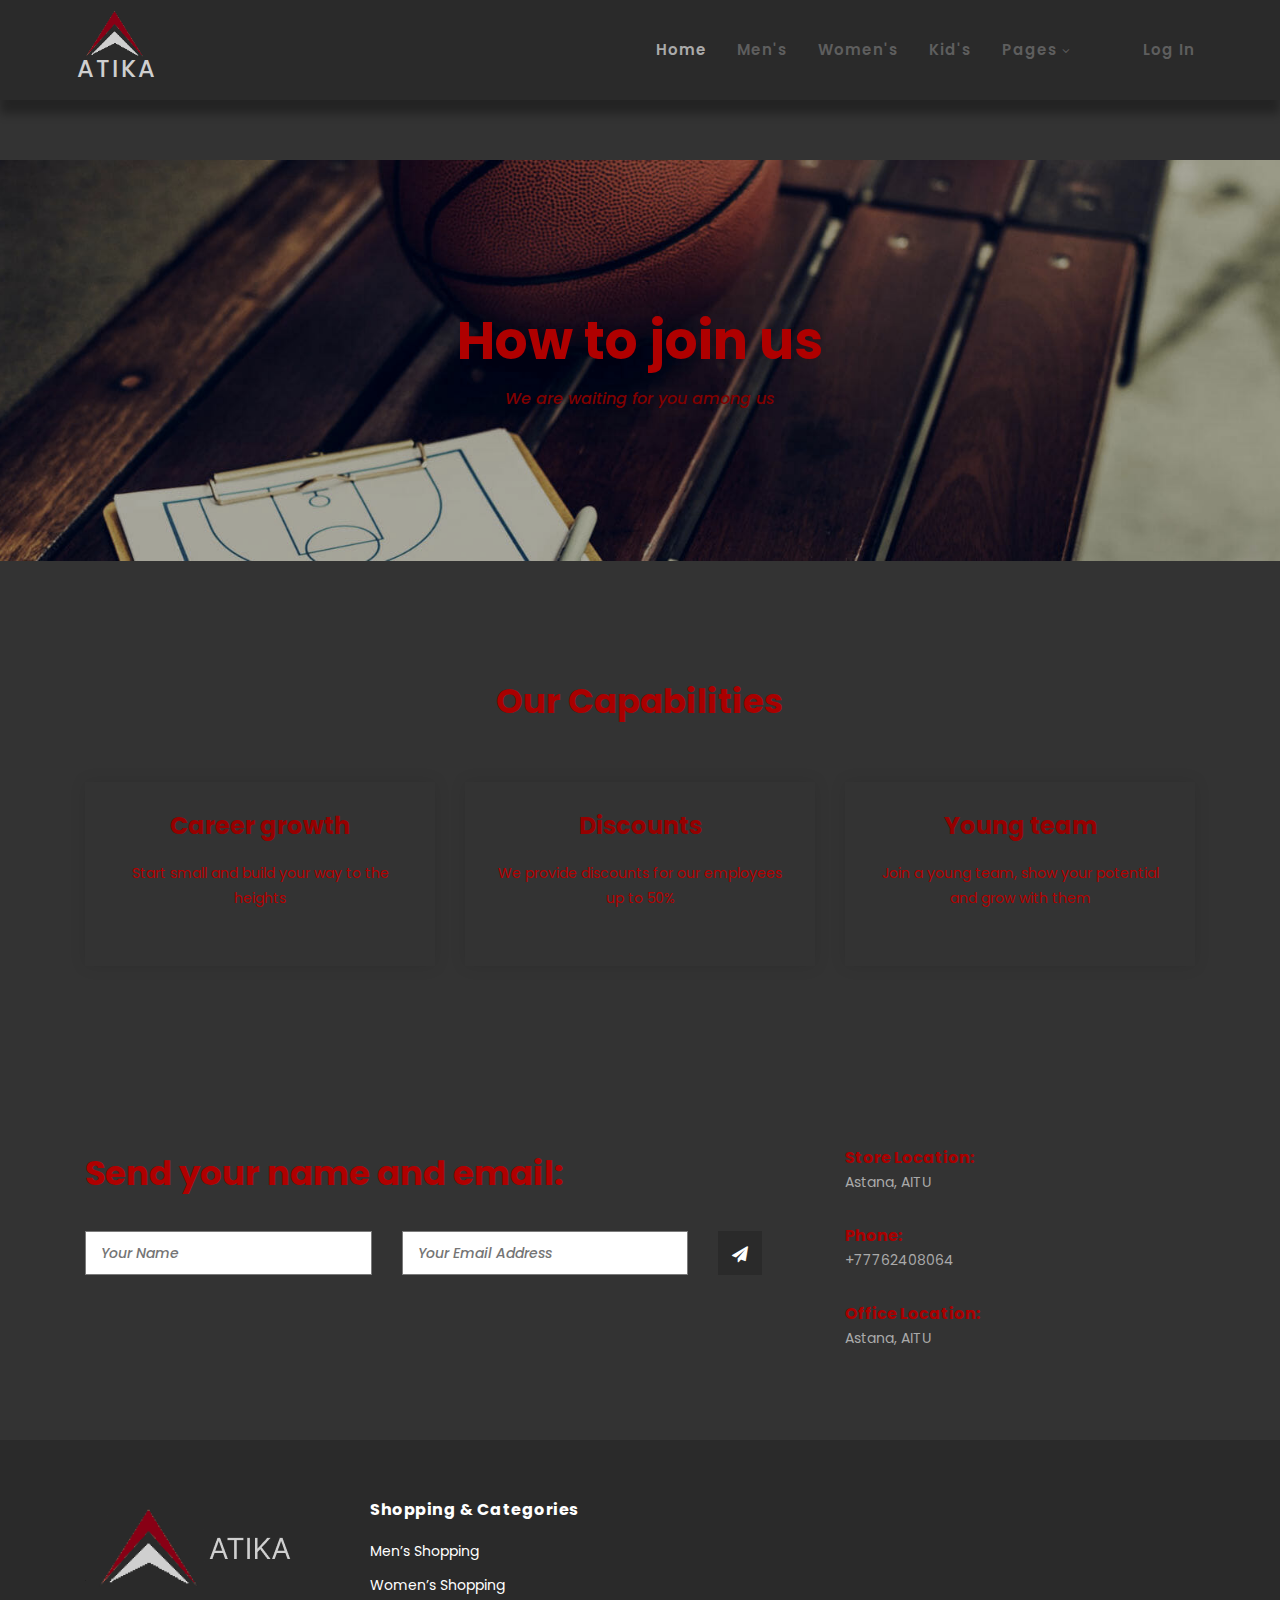
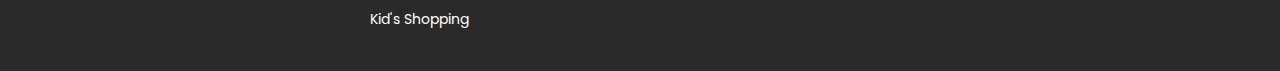
<file: about.html>
<!DOCTYPE html>
<html lang="en">

<head>

    <meta charset="utf-8">
    <meta name="viewport" content="width=device-width, initial-scale=1, shrink-to-fit=no">
    <link href="https://fonts.googleapis.com/css?family=Poppins:100,200,300,400,500,600,700,800,900&display=swap" rel="stylesheet">
    <link rel="icon" href="favicon.ico" type="image/x-icon">
    <link rel="shortcut icon" href="favicon.ico" type="image/x-icon">
    <title>Atika</title>
    <link rel="stylesheet" type="text/css" href="assets/css/bootstrap.min.css">
    <link rel="stylesheet" type="text/css" href="assets/css/font-awesome.css">
    <link rel="stylesheet" href="assets/css/main.css">
    <link rel="stylesheet" href="assets/css/owl-carousel.css">
    <link rel="stylesheet" href="assets/css/lightbox.css">

</head>
    
    <body>
    
        <div id="preloader">
            <div class="jumper">
                <div></div>
                <div></div>
                <div></div>
            </div>
        </div> 
        <header class="header-area header" style="color:white;">
            <div class="container">
                <div class="row">
                    <div class="col-12">
                        <nav class="main-nav">
                            <a href="index.html" class="logo" style="margin-top: -18px;">
                                <img src="assets/images/logo.png" style="width: 72%;"> 
                                <h4 style="color: #CFCFCF; margin-top: -27px; margin-left: -8px;">atika</h1>
                            </a>
                            
                            <ul class="nav">
                                <li class="scroll-to-section"><a href="#top" class="active">Home</a></li>
                                <li class="scroll-to-section"><a href="#men">Men's</a></li>
                                <li class="scroll-to-section"><a href="#women">Women's</a></li>
                                <li class="scroll-to-section"><a href="#kids">Kid's</a></li>
                                <li class="submenu">
                                    <a href="javascript:;">Pages</a>
                                    <ul>
                                        <li><a href="contact.html">Orders and returns</a></li>
                                        <li><a href="single-product.html">Single Product</a></li>
                                        <li><a href="about.html">Join Us</a></li>
                                        <li><a href="products.html">Products</a></li>
                                    </ul>
                                </li>
                                <li class="scroll-to-section"><a href="login.html" style="margin-left: 40px;">Log in</a></li>
                            </ul>        
                            <a class='menu-trigger'>
                                <span>Menu</span>
                            </a>
                        </nav>
                    </div>
                </div>
            </div>
        </header>

    <div class="page-heading about-page-heading" id="top">
        <div class="container">
            <div class="row">
                <div class="col-lg-12">
                    <div class="inner-content">
                        <h2>How to join us</h2>
                        <span>We are waiting for you among us</span>
                    </div>
                </div>
            </div>
        </div>
    </div>
 
    

    <!-- ***** Services Area Starts ***** -->
    <section class="our-services">
        <div class="container">
            <div class="row">
                <div class="col-lg-12">
                    <div class="section-heading">
                        <h2>Our Capabilities</h2>
                        
                    </div>
                </div>
                <div class="col-lg-4">
                    <div class="service-item">
                        <h4>Career growth</h4>
                        <p>Start small and build your way to the heights</p>
                    </div>
                </div>
                <div class="col-lg-4">
                    <div class="service-item">
                        <h4>Discounts</h4>
                        <p>We provide discounts for our employees up to 50%</p>
                    </div>
                </div>
                <div class="col-lg-4">
                    <div class="service-item">
                        <h4>Young team</h4>
                        <p>Join a young team, show your potential and grow with them</p>
                    </div>
                </div>
            </div>
        </div>
    </section>

    <div class="subscribe">
        <div class="container">
            <div class="row">
                <div class="col-lg-8">
                    <div class="section-heading">
                        <h2>Send your name and email:</h2>
                        
                    </div>
                    <form id="subscribe" action="" method="get">
                        <div class="row">
                          <div class="col-lg-5">
                            <fieldset>
                              <input name="name" type="text" id="name" placeholder="Your Name" required="">
                            </fieldset>
                          </div>
                          <div class="col-lg-5">
                            <fieldset>
                              <input name="email" type="text" id="email" pattern="[^ @]*@[^ @]*" placeholder="Your Email Address" required="">
                            </fieldset>
                          </div>
                          <div class="col-lg-2">
                            <fieldset>
                              <button type="submit" id="form-submit" class="main-dark-button"><i class="fa fa-paper-plane"></i></button>
                            </fieldset>
                          </div>
                        </div>
                    </form>
                </div>
                <div class="col-lg-4">
                    <div class="row">
                        <div class="col-6">
                            <ul>
                                <li>Store Location:<br><span>Astana, AITU</span></li>
                                <li>Phone:<br><span>+77762408064</span></li>
                                <li>Office Location:<br><span>Astana, AITU</span></li>
                            </ul>
                        </div>
                       
                    </div>
                </div>
            </div>
        </div>
    </div>

    <footer>
        <div class="container">
            <div class="row">
                <div class="col-lg-3">
                    <div class="first-item">
                        <div class="logo">
                            <img src="assets/images/logo2.png" alt="">
                        </div>
                        
                    </div>
                </div>
                <div class="col-lg-3">
                    <h4>Shopping &amp; Categories</h4>
                    <ul>
                        <li><a href="#men">Men’s Shopping</a></li>
                        <li><a href="#women">Women’s Shopping</a></li>
                        <li><a href="#kids">Kid's Shopping</a></li>
                    </ul>
                </div>
               
                
            </div>
        </div>
    </footer>
    

    <script src="assets/js/jquery-2.1.0.min.js"></script>
    <script src="assets/js/popper.js"></script>
    <script src="assets/js/bootstrap.min.js"></script>
    <script src="assets/js/owl-carousel.js"></script>
    <script src="assets/js/accordions.js"></script>
    <script src="assets/js/datepicker.js"></script>
    <script src="assets/js/scrollreveal.min.js"></script>
    <script src="assets/js/waypoints.min.js"></script>
    <script src="assets/js/jquery.counterup.min.js"></script>
    <script src="assets/js/imgfix.min.js"></script> 
    <script src="assets/js/slick.js"></script> 
    <script src="assets/js/lightbox.js"></script> 
    <script src="assets/js/isotope.js"></script> 
    <script src="assets/js/custom.js"></script>
    <script>

        $(function() {
            var selectedClass = "";
            $("p").click(function(){
            selectedClass = $(this).attr("data-rel");
            $("#portfolio").fadeTo(50, 0.1);
                $("#portfolio div").not("."+selectedClass).fadeOut();
            setTimeout(function() {
              $("."+selectedClass).fadeIn();
              $("#portfolio").fadeTo(50, 1);
            }, 500);
                
            });
        });
    </script>
  </body>

</html>
</file>
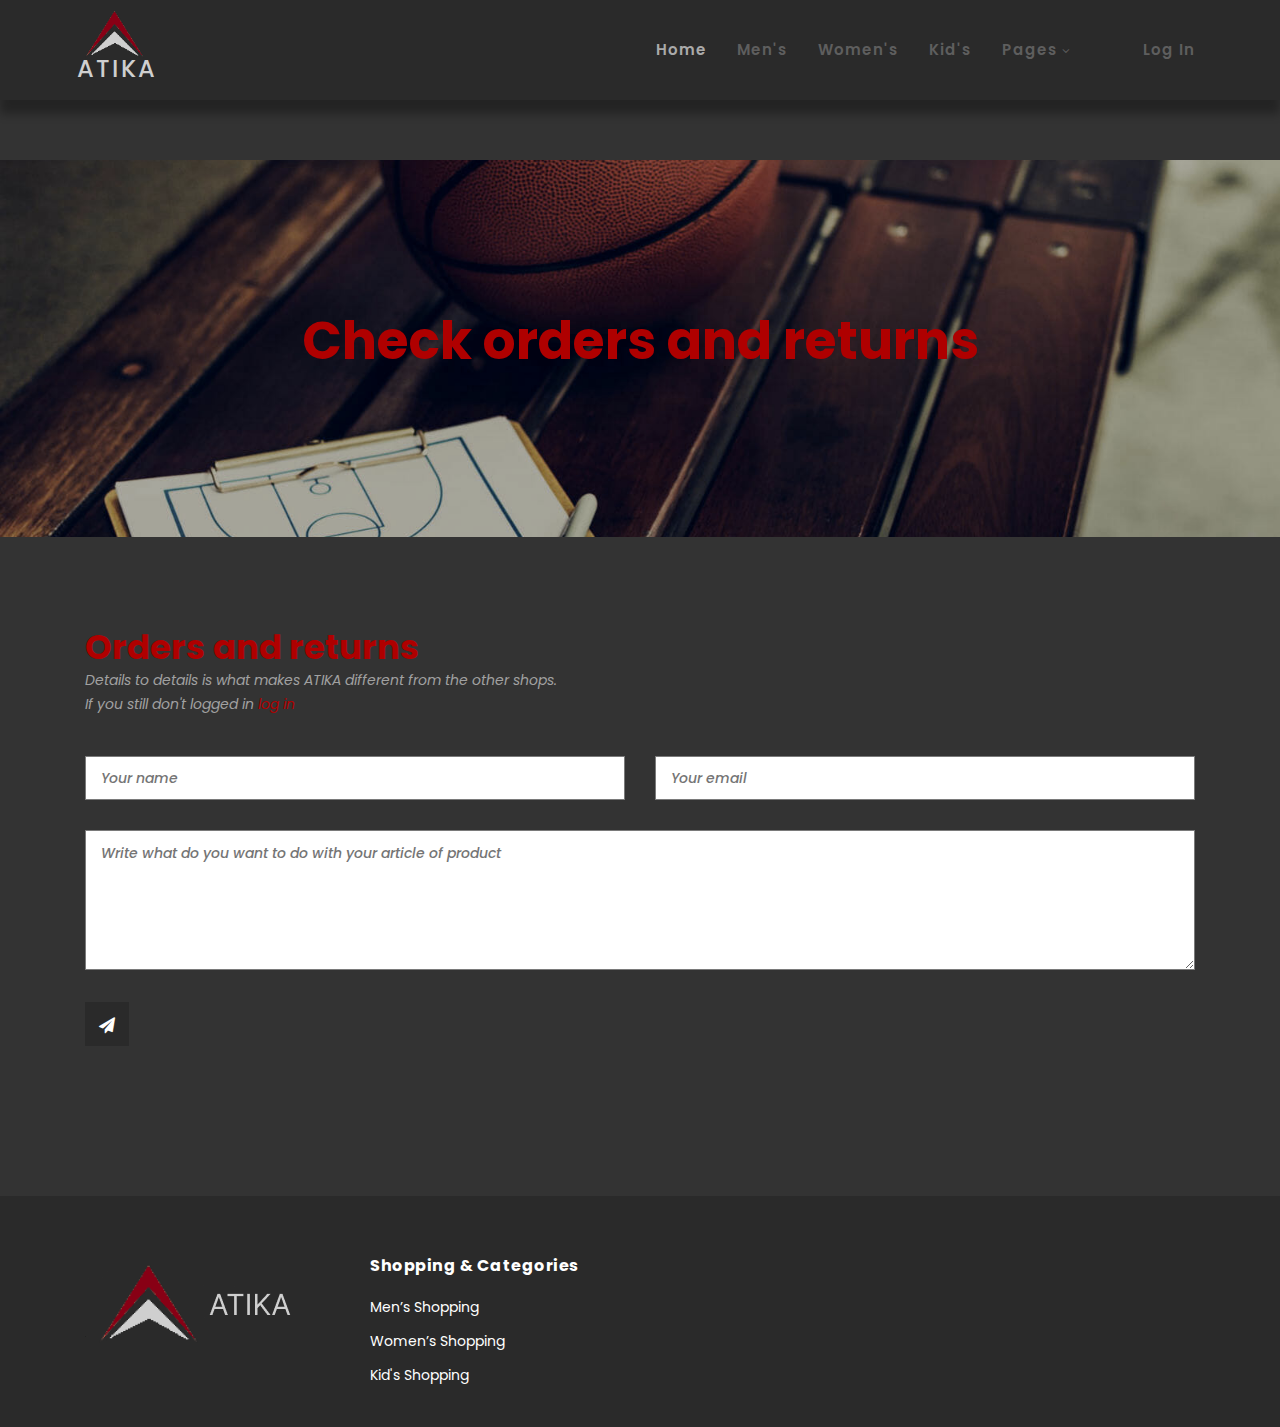
<file: contact.html>
<!DOCTYPE html>
<html lang="en">
  <head>
    <meta charset="utf-8">
    <meta name="viewport" content="width=device-width, initial-scale=1, shrink-to-fit=no">
    <link href="https://fonts.googleapis.com/css?family=Poppins:100,200,300,400,500,600,700,800,900&display=swap" rel="stylesheet">
    <link rel="icon" href="favicon.ico" type="image/x-icon">
    <link rel="shortcut icon" href="favicon.ico" type="image/x-icon">
    <title>Atika</title>
    <link rel="stylesheet" type="text/css" href="assets/css/bootstrap.min.css">
    <link rel="stylesheet" type="text/css" href="assets/css/font-awesome.css">
    <link rel="stylesheet" href="assets/css/main.css">
    <link rel="stylesheet" href="assets/css/owl-carousel.css">
    <link rel="stylesheet" href="assets/css/lightbox.css">
    </head>
    <body>
    <div id="preloader">
        <div class="jumper">
            <div></div>
            <div></div>
            <div></div>
        </div>
    </div> 
    <header class="header-area header" style="color:white;">
        <div class="container">
            <div class="row">
                <div class="col-12">
                    <nav class="main-nav">
                        <a href="index.html" class="logo" style="margin-top: -18px;">
                            <img src="assets/images/logo.png" style="width: 72%;"> 
                            <h4 style="color: #CFCFCF; margin-top: -27px; margin-left: -8px;">atika</h1>
                        </a>
                        
                        <ul class="nav">
                            <li class="scroll-to-section"><a href="#top" class="active">Home</a></li>
                            <li class="scroll-to-section"><a href="#men">Men's</a></li>
                            <li class="scroll-to-section"><a href="#women">Women's</a></li>
                            <li class="scroll-to-section"><a href="#kids">Kid's</a></li>
                            <li class="submenu">
                                <a href="javascript:;">Pages</a>
                                <ul>
                                    <li><a href="contact.html">Orders and returns</a></li>
                                    <li><a href="single-product.html">Single Product</a></li>
                                    <li><a href="about.html">Join Us</a></li>
                                    <li><a href="products.html">Products</a></li>
                                </ul>
                            </li>
                            <li class="scroll-to-section"><a href="login.html" style="margin-left: 40px;">Log in</a></li>
                        </ul>        
                        <a class='menu-trigger'>
                            <span>Menu</span>
                        </a>
                    </nav>
                </div>
            </div>
        </div>
    </header>

    <div class="page-heading about-page-heading" id="top">
        <div class="container">
            <div class="row">
                <div class="col-lg-12">
                    <div class="inner-content">
                        <h2>Check orders and returns</h2>
                        
                    </div>
                </div>
            </div>
        </div>
    </div>

    <div class="contact-us">
        <div class="container">
            <div class="row">
                
                <div class="col-lg-12">
                    <div class="section-heading">
                        <h2 style="color: rgb(175, 0, 0);">Orders and returns</h2>
                        <span>Details to details is what makes ATIKA different from the other shops.</span><br>
                        <span>If you still don't logged in <a href="login.html" style="color:rgb(175, 0, 0)">log in</a></span>
                    </div>
                    <form id="contact" action="" method="post">
                        <div class="row">
                          <div class="col-lg-6">
                            <fieldset>
                              <input name="name" type="text" id="name" placeholder="Your name" required="">
                            </fieldset>
                          </div>
                          <div class="col-lg-6">
                            <fieldset>
                              <input name="email" type="text" id="email" placeholder="Your email" required="">
                            </fieldset>
                          </div>
                          <div class="col-lg-12">
                            <fieldset>
                              <textarea name="message" rows="6" id="message" placeholder="Write what do you want to do with your article of product" required=""></textarea>
                            </fieldset>
                          </div>
                          
                          <div class="col-lg-12">
                            <fieldset>
                              <button type="submit" id="form-submit" class="main-dark-button"><i class="fa fa-paper-plane"></i></button>
                          </div>
                          
                        
                        </div>
                      </form>
                </div>
            </div>
        </div>
    </div>

    <footer>
        <div class="container">
            <div class="row">
                <div class="col-lg-3">
                    <div class="first-item">
                        <div class="logo">
                            <img src="assets/images/logo2.png" alt="">
                        </div>
                        
                    </div>
                </div>
                <div class="col-lg-3">
                    <h4>Shopping &amp; Categories</h4>
                    <ul>
                        <li><a href="#men">Men’s Shopping</a></li>
                        <li><a href="#women">Women’s Shopping</a></li>
                        <li><a href="#kids">Kid's Shopping</a></li>
                    </ul>
                </div>
               
                
            </div>
        </div>
    </footer>

    <script src="assets/js/jquery-2.1.0.min.js"></script>
    <script src="assets/js/popper.js"></script>
    <script src="assets/js/bootstrap.min.js"></script>
    <script src="assets/js/owl-carousel.js"></script>
    <script src="assets/js/accordions.js"></script>
    <script src="assets/js/datepicker.js"></script>
    <script src="assets/js/scrollreveal.min.js"></script>
    <script src="assets/js/waypoints.min.js"></script>
    <script src="assets/js/jquery.counterup.min.js"></script>
    <script src="assets/js/imgfix.min.js"></script> 
    <script src="assets/js/slick.js"></script> 
    <script src="assets/js/lightbox.js"></script> 
    <script src="assets/js/isotope.js"></script> 
    <script src="assets/js/custom.js"></script>
    <script>

        $(function() {
            var selectedClass = "";
            $("p").click(function(){
            selectedClass = $(this).attr("data-rel");
            $("#portfolio").fadeTo(50, 0.1);
                $("#portfolio div").not("."+selectedClass).fadeOut();
            setTimeout(function() {
              $("."+selectedClass).fadeIn();
              $("#portfolio").fadeTo(50, 1);
            }, 500);
                
            });
        });

    </script>

  </body>

</html>
</file>
<file: assets/css/main.css>
@import url("https://fonts.googleapis.com/css?family=Poppins:100,200,300,400,500,600,700,800,900");
body{
  background-color: #191a20;
  margin: 0;
  padding: 0;
  border: 0;
  outline: 0;
}
html,  div, span, applet, object, iframe, h1, h2, h3, h4, h5, h6, p, blockquote, div
pre, a, abbr, acronym, address, big, cite, code, del, dfn, em, font, img, ins, kbd, q,
s, samp, small, strike, strong, sub, sup, tt, var, b, u, i, center, dl, dt, dd, ol, ul, li,
figure, header, nav, section, article, aside, footer, figcaption {
  margin: 0;
  padding: 0;
  border: 0;
  outline: 0;
}

.clearfix:after {
  content: ".";
  display: block;
  clear: both;
  visibility: hidden;
  line-height: 0;
  height: 0;
}

.clearfix {
  display: inline-block;
}

html[xmlns] .clearfix {
  display: block;
}

* html .clearfix {
  height: 1%;
}

ul, li {
  padding: 0;
  margin: 0;
  list-style: none;
}

header, nav, section, article, aside, footer, hgroup {
  display: block;
}

* {
  box-sizing: border-box;
}

html, body {
  font-family: 'Poppins', sans-serif;
  font-weight: 400;
  background-color: rgb(51, 51, 51);
  font-size: 16px;
  -ms-text-size-adjust: 100%;
  -webkit-font-smoothing: antialiased;
  -moz-osx-font-smoothing: grayscale;
}

a {
  text-decoration: none !important;
}

h1, h2, h3, h4, h5, h6 {
  margin-top: 0px;
  margin-bottom: 0px;
}

ul {
  margin-bottom: 0px;
}

p {
  font-size: 14px;
  line-height: 25px;
  color: #2a2a2a;
}


html,
body {
  background: rgb(51, 51, 51);
  font-family: 'Poppins', sans-serif;
  color:white;
}

::selection {
  background: #2a2a2a;
  color: #fff;
}

::-moz-selection {
  background: #2a2a2a;
  color: #fff;
}

@media (max-width: 991px) {
  html, body {
    overflow-x: hidden;
  }
  .mobile-top-fix {
    margin-top: 30px;
    margin-bottom: 0px;
  }
  .mobile-bottom-fix {
    margin-bottom: 30px;
  }
  .mobile-bottom-fix-big {
    margin-bottom: 60px;
  }
}

.main-border-button a {
  font-size: 15px;
  color: rgb(170, 0, 0);
  border: 3px solid rgb(128, 0, 0);
  padding: 12px 25px;
  display: inline-block;
  font-weight: 800;
  transition: all .3s;
}

.main-border-button a:hover {
  background-color: rgb(128, 0, 0);
  color: #ffffff;
}

.main-white-button a {
  font-size: 13px;
  color: #2a2a2a;
  background-color: #fff;
  padding: 12px 25px;
  display: inline-block;
  border-radius: 3px;
  font-weight: 600;
  transition: all .3s;
}

.main-white-button a:hover {
  opacity: 0.9;
}

.main-text-button a {
  font-size: 13px;
  color: #fff;
  font-weight: 600;
  transition: all .3s;
}

.main-text-button a:hover {
  opacity: 0.9;
}

.section-heading h2 {
  font-size: 34px;
  font-weight: 700;
  color: #2a2a2a;
}

.section-heading span {
  font-size: 14px;
  color: #a1a1a1;
  font-style: italic;
  font-weight: 400;
}





.background-header {
  border-bottom: none !important;
  background-color: rgb(51, 51, 51);
  height: 80px!important;
  position: fixed!important;
  top: 0px;
  left: 0px;
  right: 0px;
  box-shadow: 0px 0px 10px rgba(0,0,0,0.15)!important;
}

.background-header .logo,
.background-header .main-nav .nav li a {
  color: #1e1e1e!important;
}

.background-header .main-nav .nav li:hover a {
  color: #2a2a2a!important;
}

.background-header .nav li a.active {
  color: #2a2a2a!important;
}

.header-area {

  box-shadow: none;
  background-color: #2A2A2A;
  position: absolute;
  top: 0px;
  left: 0px;
  right: 0px;
  z-index: 100;
  height: 100px;
  -webkit-transition: all .5s ease 0s;
  -moz-transition: all .5s ease 0s;
  -o-transition: all .5s ease 0s;
  transition: all .5s ease 0s;
  -webkit-box-shadow: 0px 14px 9px 0px rgba(0, 0, 0, 0.3);
  -moz-box-shadow: 0px 14px 9px 0px rgba(0, 0, 0, 0.3);
  box-shadow: 0px 14px 9px 0px rgba(0, 0, 0, 0.3);
}

.header-area .main-nav {
  min-height: 80px;
  background: transparent;
}

.header-area .main-nav .logo {
  line-height: 100px;
  color: #fff;
  font-size: 28px;
  font-weight: 700;
  text-transform: uppercase;
  letter-spacing: 2px;
  float: left;
  -webkit-transition: all 0.3s ease 0s;
  -moz-transition: all 0.3s ease 0s;
  -o-transition: all 0.3s ease 0s;
  transition: all 0.3s ease 0s;
}

.background-header .main-nav .logo {
  line-height: 75px;
}

.background-header .nav {
  margin-top: 20px !important;
}

.header-area .main-nav .nav {
  float: right;
  margin-top: 30px;
  margin-right: 0px;
  background-color: transparent;
  -webkit-transition: all 0.3s ease 0s;
  -moz-transition: all 0.3s ease 0s;
  -o-transition: all 0.3s ease 0s;
  transition: all 0.3s ease 0s;
  position: relative;
  z-index: 999;
  
}

.header-area .main-nav .nav li {
  padding-left: 15px;
  padding-right: 15px;
}

.header-area .main-nav .nav li:last-child {
  padding-right: 0px;
}

.header-area .main-nav .nav li a {
  display: block;
  font-weight: 600;
  font-size: 15px;
  color: #2a2a2a;
  text-transform: capitalize;
  -webkit-transition: all 0.3s ease 0s;
  -moz-transition: all 0.3s ease 0s;
  -o-transition: all 0.3s ease 0s;
  transition: all 0.3s ease 0s;
  height: 40px;
  line-height: 40px;
  border: transparent;
  letter-spacing: 1px;
  
}

.header-area .main-nav .nav li a {
  color: #5e5e5e;
}

.header-area .main-nav .nav li:hover a,
.header-area .main-nav .nav li a.active {
  color: #aaa!important;
}

.background-header .main-nav .nav li:hover a,
.background-header .main-nav .nav li a.active {
  color: #aaa!important;
  opacity: 1;
}

.header-area .main-nav .nav li.submenu {
  position: relative;
  padding-right: 30px;
}

.header-area .main-nav .nav li.submenu:after {
  font-family: FontAwesome;
  content: "\f107";
  font-size: 12px;
  color: #5e5e5e;
  position: absolute;
  right: 18px;
  top: 12px;
}

.background-header .main-nav .nav li.submenu:after {
  color: #2a2a2a;
}

.header-area .main-nav .nav li.submenu ul {
  position: absolute;
  width: 200px;
  box-shadow: 0 2px 28px 0 rgba(0, 0, 0, 0.06);
  overflow: hidden;
  top: 50px;
  opacity: 0;
  transform: translateY(+2em);
  visibility: hidden;
  z-index: -1;
  transition: all 0.3s ease-in-out 0s, visibility 0s linear 0.3s, z-index 0s linear 0.01s;
}

.header-area .main-nav .nav li.submenu ul li {
  margin-left: 0px;
  padding-left: 0px;
  padding-right: 0px;
}

.header-area .main-nav .nav li.submenu ul li a {
  opacity: 1;
  display: block;
  background: #f7f7f7;
  color: #2a2a2a!important;
  padding-left: 20px;
  height: 40px;
  line-height: 40px;
  -webkit-transition: all 0.3s ease 0s;
  -moz-transition: all 0.3s ease 0s;
  -o-transition: all 0.3s ease 0s;
  transition: all 0.3s ease 0s;
  position: relative;
  font-size: 13px;
  font-weight: 400;
  border-bottom: 1px solid #eee;
}

.header-area .main-nav .nav li.submenu ul li a:hover {
  background: #fff;
  
  padding-left: 25px;
}

.header-area .main-nav .nav li.submenu ul li a:hover:before {
  width: 3px;
}

.header-area .main-nav .nav li.submenu:hover ul {
  visibility: visible;
  opacity: 1;
  z-index: 1;
  transform: translateY(0%);
  transition-delay: 0s, 0s, 0.3s;
}

.header-area .main-nav .menu-trigger {
  cursor: pointer;
  display: block;
  position: absolute;
  top: 33px;
  width: 32px;
  height: 40px;
  text-indent: -9999em;
  z-index: 99;
  right: 40px;
  display: none;
}

.background-header .main-nav .menu-trigger {
  top: 23px;
}

.header-area .main-nav .menu-trigger span,
.header-area .main-nav .menu-trigger span:before,
.header-area .main-nav .menu-trigger span:after {
  -moz-transition: all 0.4s;
  -o-transition: all 0.4s;
  -webkit-transition: all 0.4s;
  transition: all 0.4s;
  background-color: #1e1e1e;
  display: block;
  position: absolute;
  width: 30px;
  height: 2px;
  left: 0;
}

.background-header .main-nav .menu-trigger span,
.background-header .main-nav .menu-trigger span:before,
.background-header .main-nav .menu-trigger span:after {
  background-color: #1e1e1e;
}

.header-area .main-nav .menu-trigger span:before,
.header-area .main-nav .menu-trigger span:after {
  -moz-transition: all 0.4s;
  -o-transition: all 0.4s;
  -webkit-transition: all 0.4s;
  transition: all 0.4s;
  background-color: #1e1e1e;
  display: block;
  position: absolute;
  width: 30px;
  height: 2px;
  left: 0;
  width: 75%;
}

.background-header .main-nav .menu-trigger span:before,
.background-header .main-nav .menu-trigger span:after {
  background-color: #1e1e1e;
}

.header-area .main-nav .menu-trigger span:before,
.header-area .main-nav .menu-trigger span:after {
  content: "";
}

.header-area .main-nav .menu-trigger span {
  top: 16px;
}

.header-area .main-nav .menu-trigger span:before {
  -moz-transform-origin: 33% 100%;
  -ms-transform-origin: 33% 100%;
  -webkit-transform-origin: 33% 100%;
  transform-origin: 33% 100%;
  top: -10px;
  z-index: 10;
}

.header-area .main-nav .menu-trigger span:after {
  -moz-transform-origin: 33% 0;
  -ms-transform-origin: 33% 0;
  -webkit-transform-origin: 33% 0;
  transform-origin: 33% 0;
  top: 10px;
}

.header-area .main-nav .menu-trigger.active span,
.header-area .main-nav .menu-trigger.active span:before,
.header-area .main-nav .menu-trigger.active span:after {
  background-color: transparent;
  width: 100%;
}

.header-area .main-nav .menu-trigger.active span:before {
  -moz-transform: translateY(6px) translateX(1px) rotate(45deg);
  -ms-transform: translateY(6px) translateX(1px) rotate(45deg);
  -webkit-transform: translateY(6px) translateX(1px) rotate(45deg);
  transform: translateY(6px) translateX(1px) rotate(45deg);
  background-color: #1e1e1e;
}

.background-header .main-nav .menu-trigger.active span:before {
  background-color: #1e1e1e;
}

.header-area .main-nav .menu-trigger.active span:after {
  -moz-transform: translateY(-6px) translateX(1px) rotate(-45deg);
  -ms-transform: translateY(-6px) translateX(1px) rotate(-45deg);
  -webkit-transform: translateY(-6px) translateX(1px) rotate(-45deg);
  transform: translateY(-6px) translateX(1px) rotate(-45deg);
  background-color: #1e1e1e;
}

.background-header .main-nav .menu-trigger.active span:after {
  background-color: #1e1e1e;
}

.header-area.header-sticky {
  min-height: 80px;
}

.header-area .nav {
  margin-top: 30px;
}

.header-area.header-sticky .nav li a.active {
  color: rgb(255, 255, 255);
}

@media (max-width: 1200px) {
  .header-area .main-nav .nav li {
    padding-left: 12px;
    padding-right: 12px;
  }
  .header-area .main-nav:before {
    display: none;
  }
}

@media (max-width: 767px) {
  .header-area .main-nav .logo {
    color: #ffffff;
  }
  .header-area.header-sticky .nav li a:hover,
  .header-area.header-sticky .nav li a.active {
    color: #aaa!important;
    opacity: 1;
  }
  .header-area.header-sticky .nav li.search-icon a {
    width: 100%;
  }
  .header-area {
    background-color: #f7f7f7;
    padding: 0px 15px;
    height: 100px;
    box-shadow: none;
    text-align: center;
  }
  .header-area .container {
    padding: 0px;
  }
  .header-area .logo {
    margin-left: 30px;
  }
  .header-area .menu-trigger {
    display: block !important;
  }
  .header-area .main-nav {
    overflow: hidden;
  }
  .header-area .main-nav .nav {
    float: none;
    width: 100%;
    display: none;
    -webkit-transition: all 0s ease 0s;
    -moz-transition: all 0s ease 0s;
    -o-transition: all 0s ease 0s;
    transition: all 0s ease 0s;
    margin-left: 0px;
  }
  .header-area .main-nav .nav li:first-child {
    border-top: 1px solid #eee;
  }
  .header-area.header-sticky .nav {
    margin-top: 100px !important;
  }
  .header-area .main-nav .nav li {
    width: 100%;
    background: #fff;
    border-bottom: 1px solid #eee;
    padding-left: 0px !important;
    padding-right: 0px !important;
  }
  .header-area .main-nav .nav li a {
    height: 50px !important;
    line-height: 50px !important;
    padding: 0px !important;
    border: none !important;
    background: #f7f7f7 !important;
    color: #ffffff !important;
  }
  .header-area .main-nav .nav li a:hover {
    background: #eee !important;
    color: #ffffff!important;
  }
  .header-area .main-nav .nav li.submenu ul {
    position: relative;
    visibility: inherit;
    opacity: 1;
    z-index: 1;
    transform: translateY(0%);
    transition-delay: 0s, 0s, 0.3s;
    top: 0px;
    width: 100%;
    box-shadow: none;
    height: 0px;
  }
  .header-area .main-nav .nav li.submenu ul li a {
    font-size: 12px;
    font-weight: 400;
  }
  .header-area .main-nav .nav li.submenu ul li a:hover:before {
    width: 0px;
  }
  .header-area .main-nav .nav li.submenu ul.active {
    height: auto !important;
  }
  .header-area .main-nav .nav li.submenu:after {
    color: #3B566E;
    right: 25px;
    font-size: 14px;
    top: 15px;
  }
  .header-area .main-nav .nav li.submenu:hover ul, .header-area .main-nav .nav li.submenu:focus ul {
    height: 0px;
  }
}

@media (min-width: 767px) {
  .header-area .main-nav .nav {
    display: flex !important;
  }
}




.main-banner {
  
  padding-top: 160px;
  padding-bottom: 30px;
  
}

.main-banner .left-content .thumb img {
  width: 100%;
  overflow: hidden;
  -webkit-box-shadow: 0px 15px 24px 10px rgba(0, 0, 0, 0.3);
  -moz-box-shadow: 0px 15px 24px 10px rgba(0, 0, 0, 0.3);
  box-shadow: 0px 15px 24px 10px rgba(0, 0, 0, 0.3);
  
}

.main-banner .left-content .inner-content {
  position: absolute;
  left: 100px;
  top: 50%;
  transform: translateY(-50%);
  
}

.main-banner .left-content .inner-content h4 {
  color: #fff;
  margin-top: -10px;
  font-size: 52px;
  font-weight: 700;
  margin-bottom: 20px;
}

.main-banner .left-content .inner-content span {
  font-size: 16px;
  color: #fff;
  font-weight: 400;
  font-style: italic;
  display: block;
  margin-bottom: 30px;
}

.main-banner .right-content .right-first-image {
  margin-bottom: 28.5px;
  -webkit-box-shadow: 0px 15px 24px 10px rgba(0, 0, 0, 0.3);
-moz-box-shadow: 0px 15px 24px 10px rgba(0, 0, 0, 0.3);
box-shadow: 0px 15px 24px 10px rgba(0, 0, 0, 0.3);
}

.main-banner .right-content .right-first-image .thumb {
  position: relative;
  text-align: center;
}

.main-banner .right-content .right-first-image .thumb img {
  width: 100%;
  overflow: hidden;
}

.main-banner .right-content .right-first-image .thumb .inner-content {
  position: absolute;
  top: 50%;
  transform: translateY(-50%);
  width: 100%;
  text-align: center;
}

.main-banner .right-content .right-first-image .thumb .inner-content h4 {
  color: #fff;
  font-size: 40px;
  font-weight: 700;
  margin-bottom: 15px;
}

.main-banner .right-content .right-first-image .thumb .inner-content span {
  font-size: 16px;
  color: #fff;
  font-style: italic;
}

.main-banner .right-content .right-first-image .thumb .hover-content {
  position: absolute;
  top: 15px;
  right: 15px;
  left: 15px;
  bottom: 15px;
  text-align: center;
  background-color: rgba(42,42,42,.97);
  opacity: 0;
  visibility: hidden;
  transition: all 0.5s;
}

.main-banner .right-content .right-first-image .thumb:hover .hover-content {
  opacity: 1;
  visibility: visible;
}

.main-banner .right-content .right-first-image .thumb .hover-content .inner {
  position: absolute;
  top: 50%;
  left: 50%;
  transform: translate(-50%, -50%);
  width: 100%;
}

.main-banner .right-content .right-first-image .thumb .hover-content h4 {
  color: #fff;
  font-size: 24px;
  font-weight: 700;
  margin-bottom: 15px;
}

.main-banner .right-content .right-first-image .thumb .hover-content p {
  color: #fff;
  padding: 0px 20px;
  margin-bottom: 20px;
}





#men {
  padding-top: 90px;
  padding-bottom: 90px;
  -webkit-box-shadow: 0px 15px 24px 10px rgba(0, 0, 0, 0.3);
  -moz-box-shadow: 0px 15px 24px 10px rgba(0, 0, 0, 0.3);
  box-shadow: 0px 15px 24px 10px rgba(0, 0, 0, 0.3);
  
}

#men .section-heading {
  margin-bottom: 60px;
  
}

#men .item .down-content {
  padding-top: 30px;
  position: relative;
  z-index: 3;
  background-color: #2A2A2A;
  padding-bottom: 10px;
  
}

#men .item .down-content h4 {
  font-size: 22px;
  color: rgb(128, 0, 0);
  font-weight: 700;
  margin-bottom: 8px;
  padding-left: 15px;
}

#men .item .down-content span {
  font-size: 18px;
  color: #a1a1a1;
  font-weight: 500;
  display: block;
  padding-left: 15px;
}

#men .item .down-content ul.stars {
  position: absolute;
  right: 0;
  top: 30px;
  padding-right: 15px;
}

#men .item .down-content ul.stars li {
  display: inline;
  font-size: 13px;
}

#men .item .thumb .hover-content {
  position: absolute;
  z-index: 2;
  text-align: center;
  bottom: -60px;
  width: 100%;
  opacity: 0;
  visibility: hidden;
  transition: all .5s;
}

#men .item .thumb:hover .hover-content {
  bottom: 30px;
  opacity: 1;
  visibility: visible;
}

#men .item .thumb {
  position: relative;
}

#men .item .thumb .hover-content ul li {
  display: inline;
  margin: 0px 10px;
}

#men .item .thumb .hover-content ul li a {
  width: 50px;
  height: 50px;
  text-align: center;
  line-height: 50px;
  display: inline-block;
  color: rgb(175, 0, 0);
  background-color: #2A2A2A;
}


#men .owl-nav {
  text-align: center;
  position: absolute;
  width: 100%;
  top: 40%;
  transform: translateY(-25px);
}

#men .owl-dots {
  display: none;
}
    
#men .owl-nav .owl-prev{
  position: absolute;
  left: -80px;
  outline: none;
}

#men .owl-nav .owl-prev span,
#men .owl-nav .owl-next span {
  opacity: 0;
}

#men .owl-nav .owl-prev:before {
  display: inline-block;
  font-family: 'FontAwesome';
  color: rgb(170, 0, 0);
  font-size: 25px;
  font-weight: 700;
  content: '\f104';
  width: 50px;
  height: 50px;
  background-color: transparent;
  line-height: 48px;
  border :1px solid rgb(170, 0, 0);
}

#men .owl-nav .owl-prev {
  opacity: 0.75;
  transition: all .5s;
}

#men .owl-nav .owl-prev:hover {
  opacity: 1;
}

#men .owl-nav .owl-next {
  opacity: 0.75;
  transition: all .5s;
}

#men .owl-nav .owl-next:hover {
  opacity: 1;
}

#men .owl-nav .owl-next{
  outline: none;
  position: absolute;
  right: -85px;
}

#men .owl-nav .owl-next:before {
  display: inline-block;
  font-family: 'FontAwesome';
  color: rgb(170, 0, 0);
  font-size: 25px;
  font-weight: 700;
  content: '\f105';
  width: 50px;
  height: 50px;
  background-color: transparent;
  line-height: 48px;
  border :1px solid rgb(170, 0, 0);
}




#women {
  padding-top: 90px;
  padding-bottom: 90px;
  -webkit-box-shadow: 0px 15px 24px 10px rgba(0, 0, 0, 0.3);
  -moz-box-shadow: 0px 15px 24px 10px rgba(0, 0, 0, 0.3);
  box-shadow: 0px 15px 24px 10px rgba(0, 0, 0, 0.3);
  
}

#women .section-heading {
  margin-bottom: 60px;
}

#women .item .down-content {
  padding-top: 30px;
  position: relative;
  z-index: 3;
  background-color: #2A2A2A;
  padding-bottom: 10px;
}

#women .item .down-content h4 {
  font-size: 22px;
  color: rgb(128, 0, 0);
  font-weight: 700;
  margin-bottom: 8px;
  padding-left: 15px;
}

#women .item .down-content span {
  font-size: 18px;
  color: #a1a1a1;
  font-weight: 500;
  display: block;
  padding-left: 15px;
}

#women .item .down-content ul.stars {
  position: absolute;
  right: 0;
  top: 30px;
  padding-right: 15px;
}

#women .item .down-content ul.stars li {
  display: inline;
  font-size: 13px;
}

#women .item .thumb .hover-content {
  position: absolute;
  z-index: 2;
  text-align: center;
  bottom: -60px;
  width: 100%;
  opacity: 0;
  visibility: hidden;
  transition: all .5s;
  
}

#women .item .thumb:hover .hover-content {
  bottom: 30px;
  opacity: 1;
  visibility: visible;
}

#women .item .thumb {
  position: relative;
}

#women .item .thumb .hover-content ul li {
  display: inline;
  margin: 0px 10px;
}

#women .item .thumb .hover-content ul li a {
  width: 50px;
  height: 50px;
  text-align: center;
  line-height: 50px;
  display: inline-block;
  color: rgb(175, 0, 0);
  background-color: #2A2A2A;
}


#women .owl-nav {
  text-align: center;
  position: absolute;
  width: 100%;
  top: 40%;
  transform: translateY(-25px);
}

#women .owl-dots {
  display: none;
}
    
#women .owl-nav .owl-prev{
  position: absolute;
  left: -80px;
  outline: none;
}

#women .owl-nav .owl-prev span,
#women .owl-nav .owl-next span {
  opacity: 0;
}

#women .owl-nav .owl-prev:before {
  display: inline-block;
  font-family: 'FontAwesome';
  color: rgb(170, 0, 0);
  font-size: 25px;
  font-weight: 700;
  content: '\f104';
  width: 50px;
  height: 50px;
  background-color: transparent;
  line-height: 48px;
  border :1px solid rgb(170, 0, 0);
}

#women .owl-nav .owl-prev {
  opacity: 0.75;
  transition: all .5s;
}

#women .owl-nav .owl-prev:hover {
  opacity: 1;
}

#women .owl-nav .owl-next {
  opacity: 0.75;
  transition: all .5s;
}

#women .owl-nav .owl-next:hover {
  opacity: 1;
}

#women .owl-nav .owl-next{
  outline: none;
  position: absolute;
  right: -85px;
}

#women .owl-nav .owl-next:before {
  display: inline-block;
  font-family: 'FontAwesome';
  color: rgb(170, 0, 0);
  font-size: 25px;
  font-weight: 700;
  content: '\f105';
  width: 50px;
  height: 50px;
  background-color: transparent;
  line-height: 48px;
  border :1px solid rgb(170, 0, 0);
}


#kids {
  padding-top: 90px;
  padding-bottom: 90px;
 
}

#kids .section-heading {
  margin-bottom: 60px;
}

#kids .item .down-content {
  padding-top: 30px;
  position: relative;
  z-index: 3;
  background-color: #2A2A2A;
  padding-bottom: 10px;
}

#kids .item .down-content h4 {
  font-size: 22px;
  color: rgb(128, 0, 0);
  font-weight: 700;
  margin-bottom: 8px;
  padding-left: 15px;
}

#kids .item .down-content span {
  font-size: 18px;
  color: #a1a1a1;
  font-weight: 500;
  display: block;
  padding-left: 15px;
}

#kids .item .down-content ul.stars {
  position: absolute;
  right: 0;
  top: 30px;
  padding-right: 15px;
}

#kids .item .down-content ul.stars li {
  display: inline;
  font-size: 13px;
}

#kids .item .thumb .hover-content {
  position: absolute;
  z-index: 2;
  text-align: center;
  bottom: -60px;
  width: 100%;
  opacity: 0;
  visibility: hidden;
  transition: all .5s;
}

#kids .item .thumb:hover .hover-content {
  bottom: 30px;
  opacity: 1;
  visibility: visible;
}

#kids .item .thumb {
  position: relative;
}

#kids .item .thumb .hover-content ul li {
  display: inline;
  margin: 0px 10px;
}

#kids .item .thumb .hover-content ul li a {
  width: 50px;
  height: 50px;
  text-align: center;
  line-height: 50px;
  display: inline-block;
  color: rgb(175, 0, 0);
  background-color: #2A2A2A;
}


#kids .owl-nav {
  text-align: center;
  position: absolute;
  width: 100%;
  top: 40%;
  transform: translateY(-25px);
}

#kids .owl-dots {
  display: none;
}
    
#kids .owl-nav .owl-prev{
  position: absolute;
  left: -80px;
  outline: none;
}

#kids .owl-nav .owl-prev span,
#kids .owl-nav .owl-next span {
  opacity: 0;
}

#kids .owl-nav .owl-prev:before {
  display: inline-block;
  font-family: 'FontAwesome';
  color: rgb(170, 0, 0);
  font-size: 25px;
  font-weight: 700;
  content: '\f104';
  width: 50px;
  height: 50px;
  background-color: transparent;
  line-height: 48px;
  border :1px solid rgb(170, 0, 0);
}

#kids .owl-nav .owl-prev {
  opacity: 0.75;
  transition: all .5s;
}

#kids .owl-nav .owl-prev:hover {
  opacity: 1;
}

#kids .owl-nav .owl-next {
  opacity: 0.75;
  transition: all .5s;
}

#kids .owl-nav .owl-next:hover {
  opacity: 1;
}

#kids .owl-nav .owl-next{
  outline: none;
  position: absolute;
  right: -85px;
}

#kids .owl-nav .owl-next:before {
  display: inline-block;
  font-family: 'FontAwesome';
  color: rgb(170, 0, 0);
  font-size: 25px;
  font-weight: 700;
  content: '\f105';
  width: 50px;
  height: 50px;
  background-color: transparent;
  line-height: 48px;
  border :1px solid rgb(170, 0, 0)
}




#explore {
  padding-top: 90px;
  padding-bottom: 90px;
 
}

#explore .left-content {
  margin-right: 30px;
}

#explore .left-content h2 {
  font-size: 34px;
  font-weight: 700;
  color: #2a2a2a;
}

#explore .left-content span {
  font-size: 14px;
  color: #aaaaaa;
  font-weight: 500;
  display: block;
  margin-top: 25px;
}

#explore .left-content .quote {
  margin-top: 25px;
}

#explore .left-content .quote i {
  float: left;
  font-size: 32px;
  margin-right: 15px;
  margin-top: 10px;
}

#explore .left-content .quote p {
  font-style: italic;
  color: #2a2a2a;
  font-weight: 500;
}

#explore .left-content p {
  font-size: 14px;
  color: #aaaaaa;
  font-weight: 500;
  display: block;
  margin-top: 25px;
}

#explore .left-content .main-border-button a {
  color: #2a2a2a;
  border-color: #2a2a2a;
  margin-top: 35px;
}

#explore .left-content .main-border-button a:hover {
  background-color: #2a2a2a;
  color: #fff;
}

#explore img {
  width: 100%;
  overflow: hidden;
}

#explore .leather {
  margin-bottom: 30px;
}

#explore .first-image {
  margin-bottom: 30px;
}

#explore .leather,
#explore .types {
  min-height: 255px;
  background-color: #f8f8f8;
  text-align: center;
  width: 100%;
}

#explore .leather h4,
#explore .types h4 {
  font-size: 24px;
  font-weight: 700;
  color: #2a2a2a;
  padding-top: 90px;
  margin-bottom: 5px;
}

#explore .leather span,
#explore .types span {
  font-size: 14px;
  font-style: italic;
  color: #aaa;
  font-weight: 500;
}



#social {
  margin-top: 90px;
  padding-bottom: 90px;
  
}

#social .col-2 {
  padding-left: 0;
  padding-right: 0;
}

#social .images {
  margin-top: 60px;
  padding-left: 15px;
  padding-right: 15px;
}

#social .thumb {
  position: relative;
}

#social .thumb .icon {
  position: absolute;
  bottom: 0;
  left: 0;
  right: 0;
  top: 0;
  width: 100%;
  background-color: rgba(0,0,0,0.85);
  opacity: 0;
  visibility: hidden;
  transition: all .3s;
}

#social .thumb:hover .icon {
  opacity: 1;
  visibility: visible;
}

#social .thumb .icon h6 {
  color: #fff;
  position: absolute;
  font-size: 14px;
  bottom: 40px;
  font-weight: 400;
  left: 15px;
}

#social .thumb .icon i {
  color: #fff;
  position: absolute;
  bottom: 15px;
  left: 15px;
}

#social .thumb img {
  width: 100%;
  overflow: hidden;
}


.subscribe {
  margin-top: 90px;
}

.subscribe .section-heading {
  margin-bottom: 30px;
}

.subscribe .section-heading h2 {
  line-height: 55px;
  color: rgb(175, 0, 0);
}

.subscribe form input {
  width: 100%;
  height: 44px;
  line-height: 44px;
  padding: 0px 15px;
  font-size: 14px;
  font-style: italic;
  font-weight: 500;
  color: rgb(175, 0, 0) ;
  border-radius: 0px;
  border: 1px solid #7a7a7a;
  box-shadow: none;
}

.subscribe form input::focus {
  border-color: #2a2a2a;
  border-radius: 0px;
}

.subscribe form button {
  width: 44px;
  height: 44px;
  display: inline-block;
  text-align: center;
  line-height: 44px;
  background-color: #2a2a2a;
  box-shadow: none;
  border: 1px solid transparent;
  color: #fff;
  transition: all 0.3s;
}

.subscribe form button:hover {
  background-color: #fff;
  border: 1px solid #2a2a2a;
  color: #2a2a2a;
}

.subscribe ul li {
  margin-bottom: 30px;
  display: block;
}

.subscribe ul li {
  font-size: 16px;
  font-weight: 700;
  color: rgb(170, 0, 0);
}

.subscribe ul li span,
.subscribe ul li span a {
  font-size: 14px;
  font-weight: 400;
  color: #aaa;
}

.subscribe ul li span a:hover {
  color: #2a2a2a;
}




footer {
  margin-top: 60px;
  padding: 60px 0px 30px 0px;
  background-color: #2a2a2a;
}

footer .logo {
  margin-bottom: 20px;
}

footer ul li {
  display: block;
  margin-bottom: 10px;
}

footer ul li a {
  font-size: 14px;
  color: #fff;
  transition: all .3s;
}

footer ul li a:hover {
  color: #aaa;
}

footer h4 {
  letter-spacing: 0.5px;
  font-size: 16px;
  color: #fff;
  font-weight: 700;
  margin-bottom: 20px;
}

footer .under-footer {
  margin-top: 30px;
  padding-top: 30px;
  text-align: center;
  border-top: 1px solid rgba(250,250,250,0.3);
}

footer .under-footer ul {
  margin-top: 20px;
}

footer .under-footer ul li {
  display: inline-block;
  margin: 0px 10px;
}

footer .under-footer ul li a {
  font-size: 22px;
}

footer .under-footer p {
  color: #fff;
  font-size: 14px;
  font-weight: 300;
}

footer .under-footer a {
  color: #cff;
}

footer .under-footer a:hover {
  color: #c66;
}


.page-heading {
  margin-bottom: 30px;
  background-image: url(../images/products-page-heading.jpg);
  background-position: center center;
  background-size: cover;
  background-repeat: no-repeat;
}

.page-heading .inner-content {
  padding: 150px 0px;
  text-align: center;
}

.page-heading .inner-content h2 {
  font-size: 52px;
  color: rgb(175, 0, 0);
  font-weight: 700;
  margin-bottom: 15px;
}

.page-heading .inner-content span {
  font-size: 16px;
  font-weight: 500;
  color: rgb(128, 0, 0);
  font-style: italic;
}

#products .section-heading {
  text-align: center;
  margin-bottom: 60px;
  margin-top: 80px;
}

#products .item {
  margin-bottom: 30px;
}

#products .item .thumb img {
  width: 100%;
  overflow: hidden;
}

#products .item .down-content {
  padding-top: 30px;
  position: relative;
  z-index: 3;
  background-color: #2A2A2A;
  padding-bottom: 10px;
}

#products .item .down-content h4 {
  font-size: 22px;
  color: rgb(128, 0, 0);
  font-weight: 700;
  margin-bottom: 8px;
  padding-left: 15px;
}

#products .item .down-content span {
  font-size: 18px;
  color: #a1a1a1;
  font-weight: 500;
  display: block;
  padding-left: 15px;
}

#products .item .down-content ul.stars {
  position: absolute;
  right: 0;
  top: 30px;
  padding-right: 15px;
}

#products .item .down-content ul.stars li {
  display: inline;
  font-size: 13px;
}

#products .item .thumb .hover-content {
  position: absolute;
  z-index: 2;
  text-align: center;
  bottom: -60px;
  width: 100%;
  opacity: 0;
  visibility: hidden;
  transition: all .5s;
}

#products .item .thumb:hover .hover-content {
  bottom: 30px;
  opacity: 1;
  visibility: visible;
}

#products .item .thumb {
  position: relative;
}

#products .item .thumb .hover-content ul li {
  display: inline;
  margin: 0px 10px;
}

#products .item .thumb .hover-content ul li a {
  width: 50px;
  height: 50px;
  text-align: center;
  line-height: 50px;
  display: inline-block;
  color: rgb(175, 0, 0);
  background-color: #2A2A2A;
}

#products .pagination {
  margin-top: 30px;
  margin-bottom: 40px;
  
}

#products .pagination ul {
  text-align: center;
  width: 100%;
}

#products .pagination ul li {
  display: inline;
  margin: 0px 5px;
}

#products .pagination ul li a {
  width: 44px;
  height: 44px;
  border: 1px solid rgb(128, 0, 0);
  display: inline-block;
  text-align: center;
  line-height: 44px;
  font-size: 14px;
  font-weight: 500;
  color: rgb(128, 0, 0);
}

#products .pagination ul li a:hover,
#products .pagination ul li.active a {
  background-color: rgb(128, 0, 0);
  color: #fff;
}




#product {
  margin-top: 80px;
}

#product .left-images img {
  width: 100%;
  overflow: hidden;
  margin-bottom: 30px;
}

#product .right-content {
  position: relative;
  z-index: 3;
  background-color: #2a2a2a;
  padding: 15px;
}

#product .right-content h4 {
  font-size: 22px;
  color: rgb(175, 0, 0);
  font-weight: 700;
  margin-bottom: 0px;
}

#product .right-content span.price {
  font-size: 18px;
  color: rgb(175, 0, 0);
  font-weight: 500;
  display: block;
  margin-top: 5px;
  border-bottom: 1px solid rgb(175, 0, 0);
  padding-bottom: 20px;
}

#product .right-content ul.stars {
  position: absolute;
  right: 0;
  top: 0;
  padding-top: 15px;
  padding-right: 15px;
  color: rgb(175, 0, 0);
}

#product .right-content ul.stars li {
  display: inline;
  font-size: 13px;
}

#product .right-content span {
  font-size: 14px;
  color: rgb(175, 0, 0);
  font-weight: 500;
  display: block;
  margin-top: 25px;
}

#product .right-content .quote {
  margin-top: 25px;
  color: rgb(175, 0, 0);
}

#product .right-content .quote i {
  float: left;
  font-size: 32px;
  margin-right: 15px;
  margin-top: 10px;
}

#product .right-content .quote p {
  font-style: italic;
  color: rgb(175, 0, 0);
  font-weight: 500;
}

#product .right-content p {
  font-size: 14px;
  color: rgb(175, 0, 0);
  font-weight: 500;
  display: block;
  margin-top: 25px;
}

.quantity-content {
  margin-top: 30px;
  padding-top: 30px;
  border-top: 1px solid rgb(170, 0, 0);
  border-bottom: 1px solid rgb(170, 0, 0);
  width: 100%;
  padding-bottom: 30px;
  margin-bottom: 30px;
}

.quantity-content .left-content {
  float: left;
  margin-right: 30px;
}

.quantity-content .right-content {
  text-align: right;
}

.quantity-content .left-content h6 {
  padding-top: 7px;
  font-size: 20px;
  font-weight: 700;
  color: rgb(175, 0, 0);
  position: relative;
  z-index: 11;
}

.total h4 {
  float: left;
  font-size: 20px;
  margin-top: 10px;
  color: rgb(175, 0, 0)!important;
}

.total .main-border-button {
  text-align: right;
}

.total .main-border-button a {
  border-color: rgb(175, 0, 0);
  color: rgb(175, 0, 0);
}

.total .main-border-button a:hover {
  color: #2a2a2a;
  background-color: rgb(175, 0, 0);
}

.quantity {
  display: inline-block; }
 
 .quantity .input-text.qty {
  width: 35px;
  height: 39px;
  padding: 0 5px;
  text-align: center;
  background-color: #2a2a2a;
  border-top: 1px solid rgb(175, 0, 0);
  border-bottom: 1px solid rgb(175, 0, 0);
  color:rgb(175, 0, 0);
 }
 
 .quantity.buttons_added {
  text-align: left;
  position: relative;
  white-space: nowrap;
  vertical-align: top; }
 
 .quantity.buttons_added input {
  display: inline-block;
  margin: 0;
  vertical-align: top;
  box-shadow: none;
 }
 
 .quantity.buttons_added .minus,
 .quantity.buttons_added .plus {
  padding: 7px 10px 8px;
  height: 39px;
  background-color: #2A2A2A;
  border: 1px solid rgb(175, 0, 0);
  cursor:pointer;
  margin-left: -2px;
  margin-right: -2px;
  color: rgb(175, 0, 0);
  }
 
 .quantity.buttons_added .minus {
  border-right: 0; }
 
 .quantity.buttons_added .plus {
  border-left: 0; }
 
 .quantity.buttons_added .minus:hover,
 .quantity.buttons_added .plus:hover {
  background: rgb(175, 0, 0); 
  color: #2a2a2a;}
 
 .quantity input::-webkit-outer-spin-button,
 .quantity input::-webkit-inner-spin-button {
  -webkit-appearance: none;
  -moz-appearance: none;
  margin: 0; }
  
  .quantity.buttons_added .minus:focus,
 .quantity.buttons_added .plus:focus {
  outline: none; }




.about-page-heading {
  margin-top: 160px;
  margin-bottom: 30px;
  background-image: url(../images/about-us-page-heading.jpg);
  background-position: center center;
  background-size: cover;
  background-repeat: no-repeat;
}

.about-us {
  margin-top: 80px;
}

.about-us .left-image img {
  width: 100%;
  overflow: hidden;
}

.about-us .right-content {
  margin-left: 30px;
}

.about-us .right-content h4 {
  font-size: 34px;
  font-weight: 700;
  color: #2a2a2a;
}

.about-us .right-content span {
  font-size: 14px;
  color: #aaaaaa;
  font-weight: 500;
  display: block;
  margin-top: 25px;
}

.about-us .right-content .quote {
  margin-top: 25px;
}

.about-us .right-content .quote i {
  float: left;
  font-size: 32px;
  margin-right: 15px;
  margin-top: 10px;
}

.about-us .right-content .quote p {
  font-style: italic;
  color: #2a2a2a;
  font-weight: 500;
}

.about-us .right-content p {
  font-size: 14px;
  color: #aaaaaa;
  font-weight: 500;
  display: block;
  margin-top: 25px;
}

.about-us .right-content ul {
 
  margin-top: 30px;
  padding-top: 30px;
}

.about-us .right-content ul li {
  display: inline-block;
  margin-right: 5px;
}

.about-us .right-content ul li a {
  width: 44px;
  height: 44px;
  background-color: #2a2a2a;
  color: #fff;
  display: inline-block;
  text-align: center;
  line-height: 44px;
  border-radius: 50%;
  transition: all .5s;
}

.about-us .right-content ul li a:hover {
  background-color: #eee;
  color: #2a2a2a;
}

.our-team {
  margin-top: 100px;
  padding-top: 90px;
  padding-bottom: 90px;
 
}

.our-team .section-heading {
  margin-bottom: 60px;
  text-align: center;
}

.our-team .section-heading h2 {
  margin-bottom: 10px;
}

.our-team .team-item .thumb {
  position: relative;
}

.our-team .team-item .thumb img {
  width: 100%;
  overflow: hidden;
}

.our-team .team-item .thumb .hover-effect {
  position: absolute;
  background-color: rgba(0,0,0,0.9);
  width: 100%;
  text-align: center;
  top: 0;
  bottom: 0;
  opacity: 0;
  visibility: hidden;
  transition: all .3s;
}

.our-team .team-item .thumb:hover .hover-effect {
  opacity: 1;
  visibility: visible;
}

.our-team .team-item .thumb .hover-effect .inner-content {
  position: absolute;
  top: 50%;
  text-align: center;
  width: 100%;
  transform: translateY(-22px);
}

.our-team .team-item .thumb .hover-effect .inner-content ul li {
  display: inline-block;
  margin: 0px 5px;
}

.our-team .team-item .thumb .hover-effect .inner-content ul li a {
  width: 44px;
  height: 44px;
  background-color: #fff;
  color: #2a2a2a;
  display: inline-block;
  text-align: center;
  line-height: 44px;
  border-radius: 50%;
  transition: all .3s;
}

.our-team .team-item .thumb .hover-effect .inner-content ul li a:hover {
  background-color: #2a2a2a;
  color: #fff;
}

.our-team .team-item .down-content {
  text-align: center;
  padding-top: 25px;
}

.our-team .team-item .down-content h4 {
  font-size: 24px;
  color: #2a2a2a;
  font-weight: 700;
  margin-bottom: 5px;
}

.our-team .team-item .down-content span {
  font-size: 14px;
  color: #a1a1a1;
  font-weight: 500;
  display: block;
  font-style: italic;
}

.our-services {
  padding-top: 90px;
  padding-bottom: 90px;

}

.our-services .section-heading {
  margin-bottom: 60px;
  text-align: center;
}

.our-services .section-heading h2 {
  margin-bottom: 10px;
  color: rgb(170, 0, 0);
}

.our-services .service-item {
  padding: 30px;
  box-shadow: 0px 0px 15px rgba(0,0,0,0.10);
  text-align: center;
  border: 1px rgb(128, 0, 0);
}

.our-services .service-item img {
  width: 100%;
  overflow: hidden;
}

.our-services .service-item h4 {
  font-size: 24px;
  font-weight: 700;
  color: rgb(150, 0, 0);
  margin-bottom: 20px;
}

.our-services .service-item p {
  margin-bottom: 25px;
  color: rgb(180, 0, 0);
}




.contact-us {
  margin-top: 90px;

  padding-bottom: 90px;
}

.contact-us .section-heading {
  margin-bottom: 40px;
}

.contact-us #map {
  margin-right: 30px;
}

.contact-us form input {
  width: 100%;
  height: 44px;
  line-height: 44px;
  padding: 0px 15px;
  font-size: 14px;
  font-style: italic;
  font-weight: 500;
  color: #aaa;
  border-radius: 0px;
  border: 1px solid #7a7a7a;
  box-shadow: none;
}

.contact-us form input::focus {
  border-color: #2a2a2a;
  border-radius: 0px;
}

.contact-us form textarea {
  width: 100%;
  height: 140px;
  min-height: 120px;
  max-height: 200px;
  margin-top: 30px;
  margin-bottom: 25px;
  line-height: 44px;
  padding: 0px 15px;
  font-size: 14px;
  font-style: italic;
  font-weight: 500;
  color: #aaa;
  border-radius: 0px;
  border: 1px solid #7a7a7a;
  box-shadow: none;
}

.contact-us form textarea::focus {
  border-color: #2a2a2a;
  border-radius: 0px;
}

.contact-us form button {
  width: 44px;
  height: 44px;
  display: inline-block;
  text-align: center;
  line-height: 44px;
  background-color: #2a2a2a;
  box-shadow: none;
  border: 1px solid transparent;
  color: #fff;
  transition: all 0.3s;
}

.contact-us form button:hover {
  background-color: #fff;
  border: 1px solid #2a2a2a;
  color: #2a2a2a;
}



@media (max-width: 1200px) {
  .main-banner .right-content .right-first-image .thumb .hover-content p {
    display: none;
  }
}

@media (max-width: 992px) {
  .main-banner .right-content .right-first-image .thumb .hover-content p {
    display: block;
  }
  .header-area .main-nav .nav li.submenu:after {
    right: 3px;
  }
  .header-area .main-nav .nav li.submenu {
    padding-right: 15px;
  }
  .header-area .main-nav .nav li {
    padding-right: 5px;
    padding-left: 5px;
  }
  .header-area .main-nav .nav li a {
    font-size: 14px;
    letter-spacing: 0px;
  }
  .main-banner .left-content {
    margin-bottom: 30px;
  }
  #explore .left-content {
    margin-bottom: 30px;
  }
  #explore .right-content .types {
    margin-top: 30px;
  }
  .subscribe input {
    margin-bottom: 15px;
  }
  .subscribe form {
    text-align: center;
    margin-bottom: 30px;
  }
  .about-us .right-content {
    margin-left: 0px;
    margin-top: 30px;
  }
  .our-team .team-item {
    margin-bottom: 30px;
  }
  .our-services .service-item {
    margin-bottom: 30px;
  }
  .contact-us #map {
    margin-right: 0px;
    margin-bottom: 30px;
  }
}

@media (max-width: 767px) {
  .main-banner .left-content .thumb .inner-content {
    left: 50%;
    top: 47.5%;
    transform: translate(-50%,-50%);
    text-align: center;
  }
  .subscribe form button {
    width: 100%;
  }
  footer {
    text-align: center;
  }
  footer h4 {
    margin-top: 30px;
  }
}





#preloader {
  overflow: hidden;
  background-color: #2a2a2a;
  left: 0;
  right: 0;
  top: 0;
  bottom: 0;
  position: fixed;
  z-index: 99999;
  color: #fff;
}

#preloader .jumper {
  left: 0;
  top: 0;
  right: 0;
  bottom: 0;
  display: block;
  position: absolute;
  margin: auto;
  width: 50px;
  height: 50px;
}

#preloader .jumper > div {
  background-color: #fff;
  width: 10px;
  height: 10px;
  border-radius: 100%;
  -webkit-animation-fill-mode: both;
  animation-fill-mode: both;
  position: absolute;
  opacity: 0;
  width: 50px;
  height: 50px;
  -webkit-animation: jumper 1s 0s linear infinite;
  animation: jumper 1s 0s linear infinite;
}

#preloader .jumper > div:nth-child(2) {
  -webkit-animation-delay: 0.33333s;
  animation-delay: 0.33333s;
}

#preloader .jumper > div:nth-child(3) {
  -webkit-animation-delay: 0.66666s;
  animation-delay: 0.66666s;
}

@-webkit-keyframes jumper {
  0% {
    opacity: 0;
    -webkit-transform: scale(0);
    transform: scale(0);
  }
  5% {
    opacity: 1;
  }
  100% {
    -webkit-transform: scale(1);
    transform: scale(1);
    opacity: 0;
  }
}

@keyframes jumper {
  0% {
    opacity: 0;
    -webkit-transform: scale(0);
    transform: scale(0);
  }
  5% {
    opacity: 1;
  }
  100% {
    opacity: 0;
  }
}

.bg-image-vertical {
  position: relative;
  overflow: hidden;
  background-repeat: no-repeat;
  background-position: right center;
  background-size: auto 100%;
  }
  
  @media (min-width: 1025px) {
  .h-custom-2 {
  height: 100%;
  }
  }
  .radio-buttons {
    display: flex;
    justify-content: space-between;
    margin-top: 10px;
  }
  
  .radio-buttons {
    display: flex;
    justify-content: space-between;
    margin-top: 10px;
  }
  
  .radio-buttons label {
    font-size: 16px;
    cursor: pointer;
  }
  
  .radio-buttons input {
    margin-right: 10px;
  }
</file>
<file: assets/css/owl-carousel.css>
/**
 * Owl Carousel v2.3.4
 * Copyright 2013-2018 David Deutsch
 * Licensed under: SEE LICENSE IN https://github.com/OwlCarousel2/OwlCarousel2/blob/master/LICENSE
 */
/*
 *  Owl Carousel - Core
 */
.owl-carousel {
  display: none;
  width: 100%;
  -webkit-tap-highlight-color: transparent;
  /* position relative and z-index fix webkit rendering fonts issue */
  position: relative;
  z-index: 1; }
  .owl-carousel .owl-stage {
    position: relative;
    -ms-touch-action: pan-Y;
    touch-action: manipulation;
    -moz-backface-visibility: hidden;
    /* fix firefox animation glitch */ }
  .owl-carousel .owl-stage:after {
    content: ".";
    display: block;
    clear: both;
    visibility: hidden;
    line-height: 0;
    height: 0; }
  .owl-carousel .owl-stage-outer {
    position: relative;
    overflow: hidden;
    /* fix for flashing background */
    -webkit-transform: translate3d(0px, 0px, 0px); }
  .owl-carousel .owl-wrapper,
  .owl-carousel .owl-item {
    -webkit-backface-visibility: hidden;
    -moz-backface-visibility: hidden;
    -ms-backface-visibility: hidden;
    -webkit-transform: translate3d(0, 0, 0);
    -moz-transform: translate3d(0, 0, 0);
    -ms-transform: translate3d(0, 0, 0); }
  .owl-carousel .owl-item {
    position: relative;
    min-height: 1px;
    float: left;
    -webkit-backface-visibility: hidden;
    -webkit-tap-highlight-color: transparent;
    -webkit-touch-callout: none; }
  .owl-carousel .owl-item img {
    display: block;
    width: 100%; }
  .owl-carousel .owl-nav.disabled,
  .owl-carousel .owl-dots.disabled {
    display: none; }
  .owl-carousel .owl-nav .owl-prev,
  .owl-carousel .owl-nav .owl-next,
  .owl-carousel .owl-dot {
    cursor: pointer;
    -webkit-user-select: none;
    -khtml-user-select: none;
    -moz-user-select: none;
    -ms-user-select: none;
    user-select: none; }
  .owl-carousel .owl-nav button.owl-prev,
  .owl-carousel .owl-nav button.owl-next,
  .owl-carousel button.owl-dot {
    background: none;
    color: inherit;
    border: none;
    padding: 0 !important;
    font: inherit; }
  .owl-carousel.owl-loaded {
    display: block; }
  .owl-carousel.owl-loading {
    opacity: 0;
    display: block; }
  .owl-carousel.owl-hidden {
    opacity: 0; }
  .owl-carousel.owl-refresh .owl-item {
    visibility: hidden; }
  .owl-carousel.owl-drag .owl-item {
    -ms-touch-action: pan-y;
        touch-action: pan-y;
    -webkit-user-select: none;
    -moz-user-select: none;
    -ms-user-select: none;
    user-select: none; }
  .owl-carousel.owl-grab {
    cursor: move;
    cursor: grab; }
  .owl-carousel.owl-rtl {
    direction: rtl; }
  .owl-carousel.owl-rtl .owl-item {
    float: right; }

/* No Js */
.no-js .owl-carousel {
  display: block; }

/*
 *  Owl Carousel - Animate Plugin
 */
.owl-carousel .animated {
  animation-duration: 1000ms;
  animation-fill-mode: both; }

.owl-carousel .owl-animated-in {
  z-index: 0; }

.owl-carousel .owl-animated-out {
  z-index: 1; }

.owl-carousel .fadeOut {
  animation-name: fadeOut; }

@keyframes fadeOut {
  0% {
    opacity: 1; }
  100% {
    opacity: 0; } }

/*
 * 	Owl Carousel - Auto Height Plugin
 */
.owl-height {
  transition: height 500ms ease-in-out; }

/*
 * 	Owl Carousel - Lazy Load Plugin
 */
.owl-carousel .owl-item {
  /**
			This is introduced due to a bug in IE11 where lazy loading combined with autoheight plugin causes a wrong
			calculation of the height of the owl-item that breaks page layouts
		 */ }
  .owl-carousel .owl-item .owl-lazy {
    opacity: 0;
    transition: opacity 400ms ease; }
  .owl-carousel .owl-item .owl-lazy[src^=""], .owl-carousel .owl-item .owl-lazy:not([src]) {
    max-height: 0; }
  .owl-carousel .owl-item img.owl-lazy {
    transform-style: preserve-3d; }

/*
 * 	Owl Carousel - Video Plugin
 */
.owl-carousel .owl-video-wrapper {
  position: relative;
  height: 100%;
  background: #000; }

.owl-carousel .owl-video-play-icon {
  position: absolute;
  height: 80px;
  width: 80px;
  left: 50%;
  top: 50%;
  margin-left: -40px;
  margin-top: -40px;
  background: url("owl.video.play.png") no-repeat;
  cursor: pointer;
  z-index: 1;
  -webkit-backface-visibility: hidden;
  transition: transform 100ms ease; }

.owl-carousel .owl-video-play-icon:hover {
  -ms-transform: scale(1.3, 1.3);
      transform: scale(1.3, 1.3); }

.owl-carousel .owl-video-playing .owl-video-tn,
.owl-carousel .owl-video-playing .owl-video-play-icon {
  display: none; }

.owl-carousel .owl-video-tn {
  opacity: 0;
  height: 100%;
  background-position: center center;
  background-repeat: no-repeat;
  background-size: contain;
  transition: opacity 400ms ease; }

.owl-carousel .owl-video-frame {
  position: relative;
  z-index: 1;
  height: 100%;
  width: 100%; }
</file>
